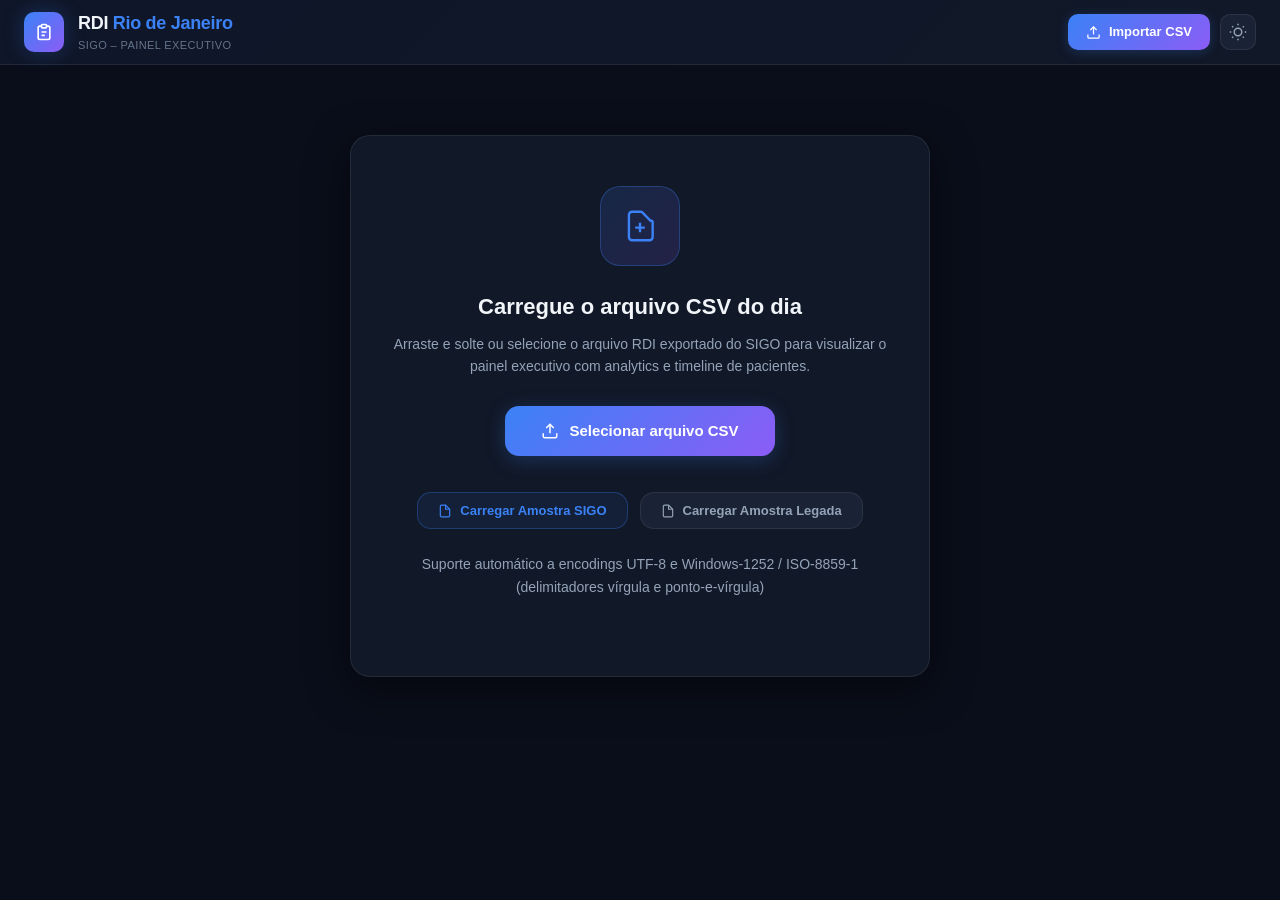
<file: index.html>
<!DOCTYPE html>
<html lang="pt-BR">
<head>
  <meta charset="UTF-8" />
  <meta name="viewport" content="width=device-width, initial-scale=1.0" />
  <title>RDI – Organizador de Internações SIGO</title>
  <meta name="description" content="Dashboard clínico e administrativo para organização e visualização de dados de internações RDI SIGO" />
  <link rel="stylesheet" href="style.css" />
</head>
<body>

  <!-- DRAG & DROP OVERLAY -->
  <div class="drag-drop-overlay" id="dragDropOverlay">
    <div class="drag-drop-box">
      <svg viewBox="0 0 24 24" fill="none" stroke="currentColor" stroke-width="2">
        <path d="M21 15v4a2 2 0 01-2 2H5a2 2 0 01-2-2v-4"/>
        <polyline points="17 8 12 3 7 8"/>
        <line x1="12" y1="3" x2="12" y2="15"/>
      </svg>
      <h3>Solte o arquivo CSV aqui</h3>
      <p>O processamento e a análise começarão instantaneamente</p>
    </div>
  </div>

  <!-- HEADER -->
  <header class="header">
    <div class="header-inner">
      <div class="header-brand" onclick="resetToInitialState()" title="Voltar ao início">
        <div class="brand-icon">
          <svg viewBox="0 0 24 24" fill="none" stroke="currentColor" stroke-width="2">
            <path d="M9 5H7a2 2 0 00-2 2v12a2 2 0 002 2h10a2 2 0 002-2V7a2 2 0 00-2-2h-2"/>
            <rect x="9" y="3" width="6" height="4" rx="1"/>
            <path d="M9 12h6M9 16h4"/>
          </svg>
        </div>
        <div>
          <h1 class="brand-title">RDI <span>Rio de Janeiro</span></h1>
          <p class="brand-sub">SIGO – Painel Executivo</p>
        </div>
      </div>

      <div class="header-actions">
        <div class="file-info" id="fileInfo" style="display:none">
          <svg viewBox="0 0 24 24" fill="none" stroke="currentColor" stroke-width="2" class="file-icon">
            <path d="M14 2H6a2 2 0 00-2 2v16a2 2 0 002 2h12a2 2 0 002-2V8z"/>
            <polyline points="14,2 14,8 20,8"/>
          </svg>
          <span id="fileInfoText">Nenhum arquivo</span>
        </div>

        <label class="btn-upload" for="csvInput" id="uploadLabel">
          <svg viewBox="0 0 24 24" fill="none" stroke="currentColor" stroke-width="2">
            <path d="M21 15v4a2 2 0 01-2 2H5a2 2 0 01-2-2v-4"/>
            <polyline points="17,8 12,3 7,8"/>
            <line x1="12" y1="3" x2="12" y2="15"/>
          </svg>
          Importar CSV
        </label>

        <button class="btn-icon" id="themeToggle" onclick="toggleTheme()" title="Alternar tema Claro/Escuro">
          <svg viewBox="0 0 24 24" fill="none" stroke="currentColor" stroke-width="2">
            <circle cx="12" cy="12" r="5"/>
            <line x1="12" y1="1" x2="12" y2="3"/>
            <line x1="12" y1="21" x2="12" y2="23"/>
            <line x1="4.22" y1="4.22" x2="5.64" y2="5.64"/>
            <line x1="18.36" y1="18.36" x2="19.78" y2="19.78"/>
            <line x1="1" y1="12" x2="3" y2="12"/>
            <line x1="21" y1="12" x2="23" y2="12"/>
            <line x1="4.22" y1="19.78" x2="5.64" y2="18.36"/>
            <line x1="18.36" y1="5.64" x2="19.78" y2="4.22"/>
          </svg>
        </button>

        <input type="file" id="csvInput" accept=".csv" style="display:none" />
      </div>
    </div>
  </header>

  <!-- SESSION RESTORE ALERT -->
  <div class="session-alert" id="sessionAlert" style="display:none">
    <div class="session-alert-left">
      <svg viewBox="0 0 24 24" fill="none" stroke="currentColor" stroke-width="2">
        <circle cx="12" cy="12" r="10"/><polyline points="12 6 12 12 16 14"/>
      </svg>
      <span id="sessionAlertText">Sessão anterior encontrada com registros salvos localmente.</span>
    </div>
    <div class="session-alert-actions">
      <button class="btn-restore-session" onclick="restoreSavedSession()">Restaurar Sessão</button>
      <button class="btn-dismiss-session" onclick="dismissSavedSession()">Dispensar</button>
    </div>
  </div>

  <!-- EMPTY STATE -->
  <div class="empty-state" id="emptyState">
    <div class="empty-icon">
      <svg viewBox="0 0 24 24" fill="none" stroke="currentColor" stroke-width="1.5">
        <path d="M9 13h6m-3-3v6m5 5H7a2 2 0 01-2-2V5a2 2 0 012-2h5.586a1 1 0 01.707.293l5.414 5.414A1 1 0 0120 9.414V19a2 2 0 01-2 2z"/>
      </svg>
    </div>
    <h2>Carregue o arquivo CSV do dia</h2>
    <p>Arraste e solte ou selecione o arquivo RDI exportado do SIGO para visualizar o painel executivo com analytics e timeline de pacientes.</p>
    
    <label class="btn-upload-large" for="csvInput">
      <svg viewBox="0 0 24 24" fill="none" stroke="currentColor" stroke-width="2">
        <path d="M21 15v4a2 2 0 01-2 2H5a2 2 0 01-2-2v-4"/>
        <polyline points="17,8 12,3 7,8"/>
        <line x1="12" y1="3" x2="12" y2="15"/>
      </svg>
      Selecionar arquivo CSV
    </label>

    <div class="empty-actions">
      <button class="btn-sample sigo" onclick="loadSigoSample()">
        <svg viewBox="0 0 24 24" fill="none" stroke="currentColor" stroke-width="2">
          <path d="M13 2H6a2 2 0 00-2 2v16a2 2 0 002 2h12a2 2 0 002-2V9z"/><polyline points="13 2 13 9 20 9"/>
        </svg>
        Carregar Amostra SIGO
      </button>
      <button class="btn-sample" onclick="loadSampleData()">
        <svg viewBox="0 0 24 24" fill="none" stroke="currentColor" stroke-width="2">
          <path d="M13 2H6a2 2 0 00-2 2v16a2 2 0 002 2h12a2 2 0 002-2V9z"/><polyline points="13 2 13 9 20 9"/>
        </svg>
        Carregar Amostra Legada
      </button>
    </div>
    <p class="empty-hint">Suporte automático a encodings UTF-8 e Windows-1252 / ISO-8859-1 (delimitadores vírgula e ponto-e-vírgula)</p>
  </div>

  <!-- DASHBOARD -->
  <main class="dashboard" id="dashboard" style="display:none">

    <!-- QUICK FILTER CHIPS -->
    <div class="quick-filters-container" id="quickChipsContainer"></div>

    <!-- ACTIVE FILTER BADGES -->
    <div class="active-filters-bar" id="activeFiltersBar" style="display:none">
      <span class="active-filters-label">
        <svg viewBox="0 0 24 24" fill="none" stroke="currentColor" stroke-width="2" style="width:13px;height:13px">
          <polygon points="22 3 2 3 10 12.46 10 19 14 21 14 12.46 22 3"/>
        </svg>
        Filtros Aplicados:
      </span>
      <div id="activeBadgesList" style="display:flex;gap:6px;flex-wrap:wrap;align-items:center;"></div>
    </div>

    <!-- HIGHLIGHTS & CRITICAL ALERTS -->
    <section class="highlights-section" id="highlightsSection"></section>

    <!-- KPI STATS CARDS -->
    <section class="kpi-section" id="kpiSection"></section>

    <!-- NATIVE INTERACTIVE CHARTS -->
    <section class="charts-section" id="chartsSection"></section>

    <!-- DETAILED FILTERS ACCORDION / GRID -->
    <section class="filters-section">
      <div class="filters-header">
        <h2 class="section-title">
          <svg viewBox="0 0 24 24" fill="none" stroke="currentColor" stroke-width="2">
            <polygon points="22,3 2,3 10,12.46 10,19 14,21 14,12.46"/>
          </svg>
          Filtros Avançados
        </h2>
        <button class="btn-clear-filters" id="clearFilters" onclick="clearAllFilters()">Limpar todos os filtros</button>
      </div>
      <div class="filters-grid" id="filtersGrid"></div>
    </section>

    <!-- SEARCH BAR -->
    <section class="search-section">
      <div class="search-bar">
        <svg viewBox="0 0 24 24" fill="none" stroke="currentColor" stroke-width="2" class="search-icon">
          <circle cx="11" cy="11" r="8"/><line x1="21" y1="21" x2="16.65" y2="16.65"/>
        </svg>
        <input type="text" id="searchInput" placeholder="Buscar por paciente, hospital/prestador, senha, carteirinha, auditor ou diagnóstico..." />
        <span class="search-count" id="searchCount"></span>
      </div>
    </section>

    <!-- DATA TABLE -->
    <section class="table-section" id="tableSection">
      <div class="table-header">
        <h2 class="section-title">
          <svg viewBox="0 0 24 24" fill="none" stroke="currentColor" stroke-width="2">
            <rect x="3" y="3" width="18" height="18" rx="2"/><path d="M3 9h18M9 21V9"/>
          </svg>
          Internações Acompanhadas
          <span class="table-count" id="tableCount">0 registros</span>
        </h2>

        <div class="table-actions">
          <button class="btn-secondary" id="exportBtn" onclick="exportToCSV()" title="Exportar tabela com os filtros atuais">
            <svg viewBox="0 0 24 24" fill="none" stroke="currentColor" stroke-width="2" style="width:14px;height:14px">
              <path d="M21 15v4a2 2 0 01-2 2H5a2 2 0 01-2-2v-4"/><polyline points="7,10 12,15 17,10"/><line x1="12" y1="15" x2="12" y2="3"/>
            </svg>
            Exportar Filtrado
          </button>

          <button class="btn-secondary btn-save-copy" id="saveFullBtn" onclick="exportFullCopy()" title="Salvar cópia fiel do arquivo original com as alterações realizadas">
            <svg viewBox="0 0 24 24" fill="none" stroke="currentColor" stroke-width="2" style="width:14px;height:14px">
              <path d="M19 21H5a2 2 0 01-2-2V5a2 2 0 012-2h11l5 5v11a2 2 0 01-2 2z"/><polyline points="17 21 17 13 7 13 7 21"/><polyline points="7 3 7 8 15 8"/>
            </svg>
            Salvar Cópia Fiel
          </button>

          <button class="btn-secondary" onclick="window.print()" title="Imprimir / Salvar relatório em PDF">
            <svg viewBox="0 0 24 24" fill="none" stroke="currentColor" stroke-width="2" style="width:14px;height:14px">
              <polyline points="6 9 6 2 18 2 18 9"/><path d="M6 18H4a2 2 0 01-2-2v-5a2 2 0 012-2h16a2 2 0 012 2v5a2 2 0 01-2 2h-2"/><rect x="6" y="14" width="12" height="8"/>
            </svg>
            Imprimir
          </button>

          <select id="densitySelect" onchange="changeDensity(this.value)" title="Densidade de visualização">
            <option value="normal" selected>Normal</option>
            <option value="compact">Compacta</option>
          </select>

          <select id="pageSizeSelect" onchange="changePageSize(this.value)" title="Linhas por página">
            <option value="15">15 / pág</option>
            <option value="25" selected>25 / pág</option>
            <option value="50">50 / pág</option>
            <option value="100">100 / pág</option>
          </select>
        </div>
      </div>

      <div class="table-wrapper">
        <table id="mainTable">
          <thead id="tableHead"></thead>
          <tbody id="tableBody"></tbody>
        </table>
      </div>

      <div class="pagination" id="pagination"></div>
    </section>
  </main>

  <!-- MODAL DETAIL & CLINICAL TIMELINE -->
  <div class="modal-overlay" id="modalOverlay" onclick="closeModal()">
    <div class="modal" id="modal" onclick="event.stopPropagation()">
      <div class="modal-header">
        <div>
          <h3 class="modal-title" id="modalTitle"></h3>
          <p class="modal-subtitle" id="modalSubtitle"></p>
        </div>
        <button class="modal-close" onclick="closeModal()" title="Fechar">
          <svg viewBox="0 0 24 24" fill="none" stroke="currentColor" stroke-width="2">
            <line x1="18" y1="6" x2="6" y2="18"/><line x1="6" y1="6" x2="18" y2="18"/>
          </svg>
        </button>
      </div>

      <div class="modal-tabs">
        <button class="modal-tab-btn active" id="tabBtnTimeline" onclick="switchModalTab('timeline')">
          <svg viewBox="0 0 24 24" fill="none" stroke="currentColor" stroke-width="2" style="width:14px;height:14px">
            <circle cx="12" cy="12" r="10"/><polyline points="12 6 12 12 16 14"/>
          </svg>
          Evolução Clínica
        </button>
        <button class="modal-tab-btn" id="tabBtnFields" onclick="switchModalTab('fields')">
          <svg viewBox="0 0 24 24" fill="none" stroke="currentColor" stroke-width="2" style="width:14px;height:14px">
            <rect x="3" y="3" width="18" height="18" rx="2"/><path d="M3 9h18M9 21V9"/>
          </svg>
          Dados Cadastrais & Edição
        </button>
      </div>

      <div class="modal-body" id="modalBody"></div>
    </div>
  </div>

  <script src="app.js"></script>
</body>
</html>
</file>
<file: style.css>
/* =============================================
   RDI Organizador – Design System & Styles
   ============================================= */

*, *::before, *::after { box-sizing: border-box; margin: 0; padding: 0; }

:root {
  --bg: #0a0e1a;
  --bg-card: #111827;
  --bg-card2: #1a2235;
  --bg-card3: #222d44;
  --bg-input: #0f172a;
  --border: rgba(255,255,255,0.08);
  --border-hover: rgba(255,255,255,0.18);

  --accent: #3b82f6;
  --accent-glow: rgba(59,130,246,0.25);
  --accent2: #8b5cf6;
  --success: #10b981;
  --warning: #f59e0b;
  --danger: #ef4444;
  --info: #06b6d4;
  --purple: #a855f7;

  --text: #f1f5f9;
  --text-2: #94a3b8;
  --text-3: #64748b;

  --radius: 14px;
  --radius-sm: 10px;
  --radius-xs: 6px;
  --shadow: 0 4px 20px rgba(0,0,0,0.3);
  --shadow-lg: 0 12px 40px rgba(0,0,0,0.5);
  --glass: rgba(255, 255, 255, 0.03);
  --glass-border: rgba(255, 255, 255, 0.08);
}

[data-theme="light"] {
  --bg: #f8fafc;
  --bg-card: #ffffff;
  --bg-card2: #f1f5f9;
  --bg-card3: #e2e8f0;
  --bg-input: #ffffff;
  --border: rgba(0,0,0,0.08);
  --border-hover: rgba(0,0,0,0.16);
  --text: #0f172a;
  --text-2: #475569;
  --text-3: #94a3b8;
  --glass: rgba(0, 0, 0, 0.02);
  --glass-border: rgba(0, 0, 0, 0.06);
}

html { scroll-behavior: smooth; }

body {
  font-family: -apple-system, BlinkMacSystemFont, "Segoe UI", Roboto, "Helvetica Neue", Arial, sans-serif;
  background: var(--bg);
  color: var(--text);
  min-height: 100vh;
  font-size: 14px;
  line-height: 1.5;
  -webkit-font-smoothing: antialiased;
  -moz-osx-font-smoothing: grayscale;
}

/* =============================================
   HEADER
   ============================================= */
.header {
  background: linear-gradient(135deg, #0f1629 0%, #111827 100%);
  border-bottom: 1px solid var(--border);
  position: sticky;
  top: 0;
  z-index: 100;
  backdrop-filter: blur(12px);
}

[data-theme="light"] .header {
  background: linear-gradient(135deg, #ffffff 0%, #f8fafc 100%);
}

.header-inner {
  max-width: 1600px;
  margin: 0 auto;
  padding: 0 24px;
  height: 64px;
  display: flex;
  align-items: center;
  justify-content: space-between;
  gap: 16px;
}

.header-brand {
  display: flex;
  align-items: center;
  gap: 14px;
  cursor: pointer;
}

.brand-icon {
  width: 40px;
  height: 40px;
  background: linear-gradient(135deg, var(--accent), var(--accent2));
  border-radius: 10px;
  display: flex;
  align-items: center;
  justify-content: center;
  flex-shrink: 0;
  box-shadow: 0 0 20px var(--accent-glow);
}

.brand-icon svg { width: 20px; height: 20px; color: #fff; }

.brand-title {
  font-size: 18px;
  font-weight: 700;
  color: var(--text);
  letter-spacing: -0.3px;
}

.brand-title span { color: var(--accent); }

.brand-sub {
  font-size: 11px;
  color: var(--text-3);
  font-weight: 500;
  letter-spacing: 0.4px;
  text-transform: uppercase;
}

.header-actions {
  display: flex;
  align-items: center;
  gap: 10px;
  flex-shrink: 0;
}

.file-info {
  display: flex;
  align-items: center;
  gap: 8px;
  padding: 7px 14px;
  background: var(--bg-card2);
  border: 1px solid var(--border);
  border-radius: var(--radius-sm);
  font-size: 12px;
  color: var(--text-2);
  max-width: 320px;
  overflow: hidden;
}

.file-icon { width: 14px; height: 14px; flex-shrink: 0; color: var(--accent); }

#fileInfoText {
  white-space: nowrap;
  overflow: hidden;
  text-overflow: ellipsis;
}

.btn-upload {
  display: inline-flex;
  align-items: center;
  gap: 8px;
  padding: 8px 18px;
  background: linear-gradient(135deg, var(--accent), var(--accent2));
  color: #fff;
  border-radius: var(--radius-sm);
  font-size: 13px;
  font-weight: 600;
  cursor: pointer;
  transition: all 0.2s;
  border: none;
  white-space: nowrap;
  box-shadow: 0 2px 12px var(--accent-glow);
}

.btn-upload:hover { transform: translateY(-1px); box-shadow: 0 4px 20px var(--accent-glow); }
.btn-upload svg { width: 15px; height: 15px; }

.btn-icon {
  width: 36px;
  height: 36px;
  display: flex;
  align-items: center;
  justify-content: center;
  background: var(--bg-card2);
  border: 1px solid var(--border);
  color: var(--text-2);
  border-radius: var(--radius-sm);
  cursor: pointer;
  transition: all 0.2s;
}

.btn-icon:hover { border-color: var(--border-hover); color: var(--text); background: var(--glass); }
.btn-icon svg { width: 18px; height: 18px; }

/* =============================================
   SESSION ALERT BANNER
   ============================================= */
.session-alert {
  background: linear-gradient(90deg, rgba(59,130,246,0.15) 0%, rgba(139,92,246,0.12) 100%);
  border-bottom: 1px solid rgba(59,130,246,0.25);
  padding: 10px 24px;
  display: flex;
  align-items: center;
  justify-content: space-between;
  gap: 16px;
  font-size: 13px;
  color: var(--text);
  animation: slide-down 0.2s ease-out;
}

.session-alert-left {
  display: flex;
  align-items: center;
  gap: 10px;
}

.session-alert-left svg { width: 18px; height: 18px; color: var(--accent); flex-shrink: 0; }

.session-alert-actions {
  display: flex;
  align-items: center;
  gap: 8px;
}

.btn-restore-session {
  background: var(--accent);
  color: #fff;
  border: none;
  padding: 5px 14px;
  border-radius: 6px;
  font-size: 12px;
  font-weight: 600;
  cursor: pointer;
  transition: all 0.15s;
}
.btn-restore-session:hover { background: #2563eb; }

.btn-dismiss-session {
  background: transparent;
  color: var(--text-3);
  border: 1px solid var(--border);
  padding: 5px 10px;
  border-radius: 6px;
  font-size: 12px;
  cursor: pointer;
}
.btn-dismiss-session:hover { color: var(--text); border-color: var(--border-hover); }

/* =============================================
   DRAG AND DROP OVERLAY
   ============================================= */
.drag-drop-overlay {
  position: fixed;
  inset: 0;
  background: rgba(10, 14, 26, 0.85);
  backdrop-filter: blur(8px);
  z-index: 1000;
  display: none;
  align-items: center;
  justify-content: center;
  padding: 30px;
  pointer-events: none;
}

.drag-drop-overlay.active {
  display: flex;
}

.drag-drop-box {
  border: 3px dashed var(--accent);
  border-radius: 24px;
  padding: 60px 80px;
  text-align: center;
  background: rgba(59,130,246,0.08);
  box-shadow: 0 0 50px var(--accent-glow);
  animation: pulse-drop 1.5s infinite alternate;
}

.drag-drop-box svg { width: 64px; height: 64px; color: var(--accent); margin-bottom: 20px; }
.drag-drop-box h3 { font-size: 24px; font-weight: 700; margin-bottom: 8px; }
.drag-drop-box p { font-size: 14px; color: var(--text-2); }

@keyframes pulse-drop {
  from { transform: scale(0.98); opacity: 0.9; }
  to { transform: scale(1.02); opacity: 1; }
}

/* =============================================
   EMPTY STATE
   ============================================= */
.empty-state {
  max-width: 580px;
  margin: 70px auto;
  text-align: center;
  padding: 50px 36px;
  background: var(--bg-card);
  border: 1px solid var(--border);
  border-radius: 20px;
  box-shadow: var(--shadow-lg);
}

.empty-icon {
  width: 80px;
  height: 80px;
  margin: 0 auto 24px;
  background: linear-gradient(135deg, rgba(59,130,246,0.15), rgba(139,92,246,0.15));
  border: 1px solid rgba(59,130,246,0.3);
  border-radius: 20px;
  display: flex;
  align-items: center;
  justify-content: center;
}

.empty-icon svg { width: 38px; height: 38px; color: var(--accent); }

.empty-state h2 {
  font-size: 22px;
  font-weight: 700;
  color: var(--text);
  margin-bottom: 10px;
}

.empty-state p {
  color: var(--text-2);
  font-size: 14px;
  margin-bottom: 28px;
  line-height: 1.6;
}

.btn-upload-large {
  display: inline-flex;
  align-items: center;
  gap: 10px;
  padding: 14px 36px;
  background: linear-gradient(135deg, var(--accent), var(--accent2));
  color: #fff;
  border-radius: var(--radius);
  font-size: 15px;
  font-weight: 600;
  cursor: pointer;
  transition: all 0.2s;
  box-shadow: 0 4px 20px var(--accent-glow);
  margin-bottom: 16px;
}

.btn-upload-large:hover { transform: translateY(-2px); box-shadow: 0 8px 32px var(--accent-glow); }
.btn-upload-large svg { width: 18px; height: 18px; }

.empty-actions {
  display: flex;
  justify-content: center;
  gap: 12px;
  flex-wrap: wrap;
  margin-top: 20px;
}

.btn-sample {
  display: inline-flex;
  align-items: center;
  gap: 8px;
  padding: 10px 20px;
  background: var(--bg-card2);
  border: 1px solid var(--border);
  color: var(--text-2);
  border-radius: var(--radius);
  font-size: 13px;
  font-weight: 600;
  cursor: pointer;
  transition: all 0.2s;
}

.btn-sample:hover {
  border-color: var(--border-hover);
  color: var(--text);
  background: rgba(255,255,255,0.05);
}

.btn-sample.sigo {
  background: rgba(59,130,246,0.08);
  border-color: rgba(59,130,246,0.3);
  color: var(--accent);
}

.btn-sample.sigo:hover {
  background: rgba(59,130,246,0.15);
  border-color: var(--accent);
}

.btn-sample svg { width: 14px; height: 14px; }

.empty-hint { font-size: 12px; color: var(--text-3); margin-top: 24px; margin-bottom: 0; }

/* =============================================
   DASHBOARD LAYOUT
   ============================================= */
.dashboard {
  max-width: 1600px;
  margin: 0 auto;
  padding: 24px;
  display: flex;
  flex-direction: column;
  gap: 20px;
}

/* =============================================
   QUICK FILTER CHIPS
   ============================================= */
.quick-filters-container {
  display: flex;
  align-items: center;
  gap: 8px;
  overflow-x: auto;
  padding-bottom: 4px;
  -webkit-overflow-scrolling: touch;
}

.quick-filters-container::-webkit-scrollbar { height: 4px; }
.quick-filters-container::-webkit-scrollbar-thumb { background: var(--border); border-radius: 4px; }

.quick-chip {
  display: inline-flex;
  align-items: center;
  gap: 8px;
  padding: 8px 16px;
  background: var(--bg-card);
  border: 1px solid var(--border);
  border-radius: 50px;
  font-size: 12.5px;
  font-weight: 600;
  color: var(--text-2);
  cursor: pointer;
  white-space: nowrap;
  transition: all 0.2s cubic-bezier(0.4, 0, 0.2, 1);
  user-select: none;
}

.quick-chip:hover {
  border-color: var(--border-hover);
  color: var(--text);
  background: var(--bg-card2);
  transform: translateY(-1px);
}

.quick-chip.active {
  background: var(--accent);
  border-color: var(--accent);
  color: #fff;
  box-shadow: 0 2px 10px var(--accent-glow);
}

.quick-chip-icon {
  font-size: 13px;
  line-height: 1;
}

.quick-chip-count {
  font-size: 11px;
  padding: 2px 7px;
  border-radius: 20px;
  background: rgba(255,255,255,0.1);
  color: inherit;
}

.quick-chip.active .quick-chip-count {
  background: rgba(0,0,0,0.25);
  color: #fff;
}

/* Active filters badge bar */
.active-filters-bar {
  display: flex;
  align-items: center;
  gap: 8px;
  flex-wrap: wrap;
  background: rgba(59,130,246,0.06);
  border: 1px solid rgba(59,130,246,0.15);
  border-radius: var(--radius-sm);
  padding: 10px 14px;
}

.active-filters-label {
  font-size: 11px;
  font-weight: 700;
  color: var(--accent);
  text-transform: uppercase;
  letter-spacing: 0.5px;
  display: flex;
  align-items: center;
  gap: 6px;
}

.filter-badge-item {
  display: inline-flex;
  align-items: center;
  gap: 6px;
  padding: 4px 10px;
  background: var(--bg-card2);
  border: 1px solid var(--border);
  border-radius: 20px;
  font-size: 11.5px;
  color: var(--text);
}

.filter-badge-remove {
  background: transparent;
  border: none;
  color: var(--text-3);
  cursor: pointer;
  display: flex;
  align-items: center;
  justify-content: center;
  padding: 0;
  font-size: 13px;
  line-height: 1;
  transition: color 0.15s;
}

.filter-badge-remove:hover { color: var(--danger); }

/* =============================================
   KPI CARDS
   ============================================= */
.kpi-section {
  display: grid;
  grid-template-columns: repeat(auto-fit, minmax(180px, 1fr));
  gap: 14px;
}

.kpi-card {
  background: var(--bg-card);
  border: 1px solid var(--border);
  border-radius: var(--radius);
  padding: 18px 20px;
  position: relative;
  overflow: hidden;
  transition: all 0.3s cubic-bezier(0.4, 0, 0.2, 1);
  cursor: pointer;
  backdrop-filter: blur(10px);
}

.kpi-card::before {
  content: '';
  position: absolute;
  top: 0; left: 0; right: 0;
  height: 3px;
  border-radius: 12px 12px 0 0;
}

.kpi-card.blue::before { background: linear-gradient(90deg, var(--accent), var(--accent2)); }
.kpi-card.green::before { background: linear-gradient(90deg, var(--success), #34d399); }
.kpi-card.orange::before { background: linear-gradient(90deg, var(--warning), #fb923c); }
.kpi-card.red::before { background: linear-gradient(90deg, var(--danger), #f97316); }
.kpi-card.purple::before { background: linear-gradient(90deg, var(--accent2), #ec4899); }
.kpi-card.teal::before { background: linear-gradient(90deg, var(--info), #22d3ee); }

.kpi-card:hover {
  border-color: var(--border-hover);
  transform: translateY(-2px);
  box-shadow: var(--shadow);
}

.kpi-card.kpi-active {
  border-color: transparent;
  transform: translateY(-2px);
}

.kpi-card.blue.kpi-active  { box-shadow: 0 0 0 2px var(--accent), var(--shadow); }
.kpi-card.green.kpi-active { box-shadow: 0 0 0 2px var(--success), var(--shadow); }
.kpi-card.orange.kpi-active{ box-shadow: 0 0 0 2px var(--warning), var(--shadow); }
.kpi-card.red.kpi-active   { box-shadow: 0 0 0 2px var(--danger), var(--shadow); }
.kpi-card.purple.kpi-active{ box-shadow: 0 0 0 2px var(--accent2), var(--shadow); }
.kpi-card.teal.kpi-active  { box-shadow: 0 0 0 2px var(--info), var(--shadow); }

.kpi-active-dot {
  font-size: 8px;
  color: var(--accent);
  animation: pulse-dot 1.4s ease-in-out infinite;
}

@keyframes pulse-dot {
  0%, 100% { opacity: 1; }
  50% { opacity: 0.3; }
}

.kpi-label {
  font-size: 11px;
  font-weight: 600;
  color: var(--text-3);
  text-transform: uppercase;
  letter-spacing: 0.5px;
  margin-bottom: 10px;
}

.kpi-value {
  font-size: 32px;
  font-weight: 800;
  color: var(--text);
  line-height: 1;
  margin-bottom: 6px;
}

.kpi-sub {
  font-size: 12px;
  color: var(--text-2);
}

.kpi-hint {
  font-size: 10px;
  color: var(--text-3);
  margin-top: 6px;
  opacity: 0;
  transition: opacity 0.2s;
  letter-spacing: 0.3px;
}

.kpi-clickable:hover .kpi-hint { opacity: 1; }
.kpi-hint-active { opacity: 1 !important; color: var(--accent); }

/* =============================================
   CHARTS SECTION (NATIVE SVG & CSS)
   ============================================= */
.charts-section {
  display: grid;
  grid-template-columns: repeat(auto-fit, minmax(320px, 1fr));
  gap: 16px;
}

.chart-card {
  background: var(--bg-card);
  border: 1px solid var(--border);
  border-radius: var(--radius);
  padding: 18px 20px;
  display: flex;
  flex-direction: column;
  gap: 14px;
}

.chart-header {
  display: flex;
  align-items: center;
  justify-content: space-between;
  border-bottom: 1px solid var(--border);
  padding-bottom: 10px;
}

.chart-title {
  font-size: 13px;
  font-weight: 700;
  color: var(--text);
  display: flex;
  align-items: center;
  gap: 8px;
}

.chart-title svg { width: 16px; height: 16px; color: var(--accent); }

.chart-badge {
  font-size: 11px;
  padding: 2px 8px;
  background: var(--bg-card2);
  border-radius: 12px;
  color: var(--text-3);
}

/* Donut Chart */
.donut-layout {
  display: flex;
  align-items: center;
  justify-content: space-around;
  gap: 16px;
  flex-wrap: wrap;
}

.donut-svg-wrapper {
  position: relative;
  width: 140px;
  height: 140px;
  flex-shrink: 0;
}

.donut-svg-wrapper svg {
  transform: rotate(-90deg);
  width: 100%;
  height: 100%;
}

.donut-center-text {
  position: absolute;
  inset: 0;
  display: flex;
  flex-direction: column;
  align-items: center;
  justify-content: center;
  pointer-events: none;
}

.donut-center-value { font-size: 20px; font-weight: 800; color: var(--text); line-height: 1; }
.donut-center-label { font-size: 10px; color: var(--text-3); text-transform: uppercase; margin-top: 2px; }

.donut-legend {
  display: flex;
  flex-direction: column;
  gap: 8px;
  flex: 1;
  min-width: 140px;
}

.donut-legend-item {
  display: flex;
  align-items: center;
  justify-content: space-between;
  font-size: 12px;
  color: var(--text-2);
  cursor: pointer;
  padding: 3px 6px;
  border-radius: 6px;
  transition: all 0.15s;
}

.donut-legend-item:hover { background: var(--bg-card2); color: var(--text); }

.donut-legend-color {
  width: 10px;
  height: 10px;
  border-radius: 3px;
  display: inline-block;
  margin-right: 6px;
}

/* Rank Bars Chart */
.rank-bars-list {
  display: flex;
  flex-direction: column;
  gap: 10px;
}

.rank-bar-item {
  display: flex;
  flex-direction: column;
  gap: 4px;
  cursor: pointer;
  padding: 4px 6px;
  border-radius: 6px;
  transition: all 0.15s;
}

.rank-bar-item:hover { background: var(--bg-card2); }

.rank-bar-header {
  display: flex;
  align-items: center;
  justify-content: space-between;
  font-size: 12px;
}

.rank-bar-name {
  font-weight: 500;
  color: var(--text);
  white-space: nowrap;
  overflow: hidden;
  text-overflow: ellipsis;
  max-width: 220px;
}

.rank-bar-val {
  font-weight: 700;
  color: var(--accent);
  font-size: 11.5px;
}

.rank-bar-track {
  width: 100%;
  height: 6px;
  background: var(--bg-card3);
  border-radius: 3px;
  overflow: hidden;
}

.rank-bar-fill {
  height: 100%;
  border-radius: 3px;
  background: linear-gradient(90deg, var(--accent), var(--accent2));
  transition: width 0.4s ease-out;
}

/* Histogram Chart */
.hist-layout {
  display: flex;
  align-items: flex-end;
  justify-content: space-between;
  gap: 8px;
  height: 140px;
  padding-top: 16px;
}

.hist-column {
  flex: 1;
  display: flex;
  flex-direction: column;
  align-items: center;
  height: 100%;
  justify-content: flex-end;
  gap: 6px;
  cursor: pointer;
  padding: 4px;
  border-radius: 6px;
  transition: all 0.15s;
}

.hist-column:hover { background: var(--bg-card2); }

.hist-count { font-size: 11px; font-weight: 700; color: var(--text-2); }

.hist-bar-track {
  width: 100%;
  max-width: 36px;
  height: 80px;
  display: flex;
  align-items: flex-end;
  background: var(--bg-card3);
  border-radius: 4px 4px 0 0;
  overflow: hidden;
}

.hist-bar-fill {
  width: 100%;
  border-radius: 4px 4px 0 0;
  transition: height 0.4s ease-out;
}

.hist-label { font-size: 10px; color: var(--text-3); text-align: center; white-space: nowrap; }

/* =============================================
   HIGHLIGHTS & ALERTS
   ============================================= */
.highlights-section {
  display: grid;
  grid-template-columns: repeat(auto-fit, minmax(280px, 1fr));
  gap: 16px;
}

.highlight-card {
  background: linear-gradient(135deg, rgba(255,255,255,0.03) 0%, rgba(255,255,255,0.01) 100%);
  border: 1px solid var(--glass-border);
  border-radius: var(--radius);
  padding: 16px;
  display: flex;
  flex-direction: column;
  gap: 12px;
  position: relative;
  overflow: hidden;
}

.highlight-card::after {
  content: '';
  position: absolute;
  top: 0; right: 0; bottom: 0; width: 4px;
}

.highlight-card.critical::after { background: var(--danger); box-shadow: -2px 0 10px rgba(239,68,68,0.3); }
.highlight-card.success::after { background: var(--success); box-shadow: -2px 0 10px rgba(16,185,129,0.3); }
.highlight-card.warning::after { background: var(--warning); box-shadow: -2px 0 10px rgba(245,158,11,0.3); }

.highlight-header {
  display: flex;
  align-items: center;
  gap: 8px;
  font-size: 11px;
  font-weight: 700;
  text-transform: uppercase;
  letter-spacing: 0.5px;
  color: var(--text-3);
}

.highlight-header svg { width: 14px; height: 14px; }
.highlight-card.critical .highlight-header svg { color: var(--danger); }
.highlight-card.success .highlight-header svg { color: var(--success); }
.highlight-card.warning .highlight-header svg { color: var(--warning); }

.highlight-list {
  display: flex;
  flex-direction: column;
  gap: 8px;
}

.highlight-item {
  display: flex;
  align-items: center;
  justify-content: space-between;
  gap: 12px;
  padding: 8px 10px;
  background: var(--bg-card2);
  border-radius: var(--radius-sm);
  cursor: pointer;
  transition: all 0.2s;
}

.highlight-item:hover {
  background: var(--bg-card3);
  transform: translateX(3px);
}

.highlight-item-info {
  display: flex;
  flex-direction: column;
  gap: 2px;
  overflow: hidden;
}

.highlight-item-name {
  font-size: 12.5px;
  font-weight: 600;
  color: var(--text);
  white-space: nowrap;
  overflow: hidden;
  text-overflow: ellipsis;
}

.highlight-item-sub {
  font-size: 11px;
  color: var(--text-3);
  white-space: nowrap;
  overflow: hidden;
  text-overflow: ellipsis;
}

.highlight-item-badge {
  font-size: 10.5px;
  font-weight: 700;
  padding: 3px 8px;
  border-radius: 4px;
  white-space: nowrap;
}

.badge-red-outline { border: 1px solid var(--danger); color: var(--danger); background: rgba(239,68,68,0.1); }
.badge-green-outline { border: 1px solid var(--success); color: var(--success); background: rgba(16,185,129,0.1); }
.badge-yellow-outline { border: 1px solid var(--warning); color: var(--warning); background: rgba(245,158,11,0.1); }

.highlight-empty {
  font-size: 12px;
  color: var(--text-3);
  font-style: italic;
  text-align: center;
  padding: 16px;
}

/* =============================================
   FILTERS SECTION
   ============================================= */
.filters-section {
  background: var(--bg-card);
  border: 1px solid var(--border);
  border-radius: var(--radius);
  padding: 18px 20px;
}

.filters-header {
  display: flex;
  align-items: center;
  justify-content: space-between;
  margin-bottom: 16px;
}

.section-title {
  font-size: 15px;
  font-weight: 700;
  color: var(--text);
  display: flex;
  align-items: center;
  gap: 8px;
}

.section-title svg { width: 16px; height: 16px; color: var(--accent); }

.filters-grid {
  display: grid;
  grid-template-columns: repeat(auto-fill, minmax(180px, 1fr));
  gap: 12px;
}

.filter-group label {
  display: block;
  font-size: 11px;
  font-weight: 600;
  color: var(--text-3);
  text-transform: uppercase;
  letter-spacing: 0.5px;
  margin-bottom: 6px;
}

.filter-group select {
  width: 100%;
  padding: 8px 12px;
  background: var(--bg-input);
  border: 1px solid var(--border);
  border-radius: var(--radius-sm);
  color: var(--text);
  font-size: 12.5px;
  font-family: inherit;
  cursor: pointer;
  transition: border-color 0.2s;
  appearance: none;
  background-image: url("data:image/svg+xml,%3Csvg xmlns='http://www.w3.org/2000/svg' width='12' height='12' fill='none' stroke='%2364748b' stroke-width='2' viewBox='0 0 24 24'%3E%3Cpolyline points='6 9 12 15 18 9'/%3E%3C/svg%3E");
  background-repeat: no-repeat;
  background-position: right 10px center;
  padding-right: 30px;
}

.filter-group select:focus {
  outline: none;
  border-color: var(--accent);
  box-shadow: 0 0 0 3px var(--accent-glow);
}

.btn-clear-filters {
  padding: 6px 14px;
  background: transparent;
  border: 1px solid var(--border);
  border-radius: var(--radius-sm);
  color: var(--text-2);
  font-size: 12px;
  font-family: inherit;
  cursor: pointer;
  transition: all 0.2s;
}

.btn-clear-filters:hover {
  border-color: var(--border-hover);
  color: var(--text);
  background: var(--bg-card2);
}

/* =============================================
   SEARCH
   ============================================= */
.search-section { position: relative; }

.search-bar {
  position: relative;
  display: flex;
  align-items: center;
}

.search-icon {
  position: absolute;
  left: 14px;
  width: 16px;
  height: 16px;
  color: var(--text-3);
  pointer-events: none;
}

#searchInput {
  width: 100%;
  padding: 12px 14px 12px 42px;
  background: var(--bg-card);
  border: 1px solid var(--border);
  border-radius: var(--radius);
  color: var(--text);
  font-size: 14px;
  font-family: inherit;
  transition: all 0.2s;
}

#searchInput::placeholder { color: var(--text-3); }
#searchInput:focus {
  outline: none;
  border-color: var(--accent);
  box-shadow: 0 0 0 3px var(--accent-glow);
  background: var(--bg-card2);
}

.search-count {
  position: absolute;
  right: 14px;
  font-size: 12px;
  color: var(--text-3);
}

/* =============================================
   TABLE
   ============================================= */
.table-section {
  background: var(--bg-card);
  border: 1px solid var(--border);
  border-radius: var(--radius);
  overflow: hidden;
}

.table-header {
  display: flex;
  align-items: center;
  justify-content: space-between;
  padding: 16px 20px;
  border-bottom: 1px solid var(--border);
  gap: 12px;
  flex-wrap: wrap;
}

.table-count {
  font-size: 12px;
  font-weight: 500;
  color: var(--text-3);
  background: var(--bg-card2);
  border: 1px solid var(--border);
  padding: 2px 10px;
  border-radius: 20px;
  margin-left: 8px;
}

.table-actions {
  display: flex;
  align-items: center;
  gap: 8px;
  flex-wrap: wrap;
}

.btn-secondary {
  display: inline-flex;
  align-items: center;
  gap: 6px;
  padding: 6px 12px;
  background: var(--bg-card2);
  border: 1px solid var(--border);
  border-radius: var(--radius-sm);
  color: var(--text-2);
  font-size: 12px;
  font-family: inherit;
  cursor: pointer;
  transition: all 0.2s;
}

.btn-secondary:hover {
  border-color: var(--border-hover);
  color: var(--text);
  background: rgba(255,255,255,0.05);
}

.btn-save-copy {
  border-color: rgba(16,185,129,0.3) !important;
  color: var(--success) !important;
}

.btn-save-copy:hover {
  background: rgba(16,185,129,0.08) !important;
  border-color: var(--success) !important;
}

#pageSizeSelect, #densitySelect {
  padding: 6px 10px;
  background: var(--bg-input);
  border: 1px solid var(--border);
  border-radius: var(--radius-sm);
  color: var(--text-2);
  font-size: 12px;
  font-family: inherit;
  cursor: pointer;
}

.table-wrapper {
  overflow-x: auto;
  -webkit-overflow-scrolling: touch;
}

#mainTable {
  width: 100%;
  border-collapse: collapse;
  font-size: 13px;
}

#mainTable th {
  padding: 10px 14px;
  text-align: left;
  font-size: 11px;
  font-weight: 600;
  color: var(--text-3);
  text-transform: uppercase;
  letter-spacing: 0.5px;
  background: var(--bg-card2);
  border-bottom: 1px solid var(--border);
  white-space: nowrap;
  cursor: pointer;
  user-select: none;
  transition: color 0.2s;
}

#mainTable th:hover { color: var(--text); }

#mainTable th .sort-icon {
  display: inline-block;
  margin-left: 4px;
  opacity: 0.4;
  font-size: 10px;
}

#mainTable th.sorted .sort-icon { opacity: 1; color: var(--accent); }

#mainTable td {
  padding: 11px 14px;
  border-bottom: 1px solid rgba(255,255,255,0.04);
  color: var(--text-2);
  vertical-align: middle;
  max-width: 240px;
}

#mainTable tbody tr {
  cursor: pointer;
  transition: background 0.15s;
}

#mainTable tbody tr:hover {
  background: rgba(59,130,246,0.05);
}

/* Compact Table Density */
.table-compact #mainTable th { padding: 6px 10px; font-size: 10.5px; }
.table-compact #mainTable td { padding: 6px 10px; font-size: 12px; }

/* Cell elements */
.senha-cell {
  display: flex;
  align-items: center;
  gap: 6px;
}

.cell-senha {
  font-family: monospace;
  font-weight: 700;
  color: var(--text);
}

.btn-copy {
  background: transparent;
  border: none;
  color: var(--text-3);
  cursor: pointer;
  padding: 2px;
  display: flex;
  align-items: center;
  border-radius: 4px;
  transition: all 0.15s;
}

.btn-copy:hover { color: var(--accent); background: rgba(59,130,246,0.1); }
.btn-copy svg { width: 14px; height: 14px; }

.cell-user {
  font-weight: 600;
  color: var(--text);
  display: block;
  white-space: nowrap;
  overflow: hidden;
  text-overflow: ellipsis;
}

.cell-truncate {
  display: block;
  white-space: nowrap;
  overflow: hidden;
  text-overflow: ellipsis;
}

.status-badge {
  display: inline-flex;
  align-items: center;
  gap: 4px;
  padding: 3px 8px;
  border-radius: 6px;
  font-size: 11px;
  font-weight: 600;
  white-space: nowrap;
}

.status-alta { background: rgba(16,185,129,0.15); color: #34d399; }
.status-permanece { background: rgba(59,130,246,0.15); color: #60a5fa; }
.status-other { background: rgba(148,163,184,0.15); color: #94a3b8; }

.acm-uti { background: rgba(239,68,68,0.15); color: #f87171; border: 1px solid rgba(239,68,68,0.3); }
.acm-apt { background: rgba(139,92,246,0.15); color: #a78bfa; }
.acm-enf { background: rgba(59,130,246,0.15); color: #60a5fa; }
.acm-other { background: rgba(148,163,184,0.15); color: #94a3b8; }

.adm-cell {
  display: flex;
  align-items: center;
  gap: 6px;
}

.adm-dot {
  width: 6px;
  height: 6px;
  border-radius: 50%;
  background: var(--accent);
  flex-shrink: 0;
}

.adm-text {
  white-space: nowrap;
  overflow: hidden;
  text-overflow: ellipsis;
}

/* =============================================
   PAGINATION
   ============================================= */
.pagination {
  display: flex;
  align-items: center;
  justify-content: space-between;
  padding: 12px 20px;
  border-top: 1px solid var(--border);
  gap: 12px;
  flex-wrap: wrap;
}

.pagination-info {
  font-size: 12px;
  color: var(--text-3);
}

.pagination-controls {
  display: flex;
  align-items: center;
  gap: 4px;
}

.page-btn {
  width: 32px;
  height: 32px;
  display: flex;
  align-items: center;
  justify-content: center;
  background: transparent;
  border: 1px solid var(--border);
  border-radius: 6px;
  color: var(--text-2);
  font-size: 13px;
  font-family: inherit;
  cursor: pointer;
  transition: all 0.15s;
}

.page-btn:hover:not(:disabled) { background: var(--bg-card2); border-color: var(--border-hover); color: var(--text); }
.page-btn.active { background: var(--accent); border-color: var(--accent); color: #fff; }
.page-btn:disabled { opacity: 0.4; cursor: not-allowed; }
.page-btn svg { width: 14px; height: 14px; }

/* =============================================
   MODAL & CLINICAL TIMELINE
   ============================================= */
.modal-overlay {
  position: fixed;
  inset: 0;
  background: rgba(0,0,0,0.75);
  backdrop-filter: blur(6px);
  z-index: 200;
  display: flex;
  align-items: center;
  justify-content: center;
  padding: 20px;
  opacity: 0;
  pointer-events: none;
  transition: opacity 0.2s;
}

.modal-overlay.open {
  opacity: 1;
  pointer-events: all;
}

.modal {
  background: var(--bg-card);
  border: 1px solid var(--border);
  border-radius: 18px;
  width: 100%;
  max-width: 860px;
  max-height: 90vh;
  display: flex;
  flex-direction: column;
  box-shadow: var(--shadow-lg);
  transform: translateY(20px);
  transition: transform 0.2s;
  overflow: hidden;
}

.modal-overlay.open .modal { transform: translateY(0); }

.modal-header {
  display: flex;
  align-items: flex-start;
  justify-content: space-between;
  padding: 18px 24px;
  border-bottom: 1px solid var(--border);
  gap: 16px;
  background: var(--bg-card2);
}

.modal-title {
  font-size: 18px;
  font-weight: 700;
  color: var(--text);
  line-height: 1.3;
}

.modal-subtitle {
  font-size: 12.5px;
  color: var(--text-3);
  margin-top: 4px;
}

.modal-close {
  width: 32px;
  height: 32px;
  background: transparent;
  border: 1px solid var(--border);
  border-radius: 8px;
  color: var(--text-3);
  display: flex;
  align-items: center;
  justify-content: center;
  cursor: pointer;
  transition: all 0.15s;
  flex-shrink: 0;
}

.modal-close:hover { background: rgba(239,68,68,0.1); border-color: var(--danger); color: var(--danger); }
.modal-close svg { width: 15px; height: 15px; }

.modal-tabs {
  display: flex;
  border-bottom: 1px solid var(--border);
  background: var(--bg-card);
  padding: 0 24px;
  gap: 8px;
}

.modal-tab-btn {
  background: transparent;
  border: none;
  border-bottom: 2px solid transparent;
  padding: 12px 16px;
  font-size: 13px;
  font-weight: 600;
  color: var(--text-3);
  cursor: pointer;
  transition: all 0.15s;
  display: flex;
  align-items: center;
  gap: 6px;
}

.modal-tab-btn:hover { color: var(--text); }
.modal-tab-btn.active {
  color: var(--accent);
  border-bottom-color: var(--accent);
}

.modal-body {
  padding: 20px 24px;
  overflow-y: auto;
  flex: 1;
}

/* Timeline Components */
.timeline-container {
  display: flex;
  flex-direction: column;
  gap: 14px;
  position: relative;
  padding-left: 20px;
  border-left: 2px solid var(--border);
  margin-left: 8px;
  margin-bottom: 20px;
}

.timeline-item {
  position: relative;
  background: var(--bg-card2);
  border: 1px solid var(--border);
  border-radius: var(--radius-sm);
  padding: 14px;
  display: flex;
  flex-direction: column;
  gap: 8px;
}

.timeline-point {
  position: absolute;
  left: -27px;
  top: 16px;
  width: 12px;
  height: 12px;
  border-radius: 50%;
  background: var(--accent);
  border: 2px solid var(--bg-card);
  box-shadow: 0 0 8px var(--accent-glow);
}

.timeline-header {
  display: flex;
  align-items: center;
  justify-content: space-between;
  gap: 8px;
}

.timeline-author {
  font-size: 12px;
  font-weight: 700;
  color: var(--text);
  display: flex;
  align-items: center;
  gap: 6px;
}

.timeline-date-tag {
  font-size: 11px;
  color: var(--accent);
  background: rgba(59,130,246,0.1);
  padding: 2px 8px;
  border-radius: 12px;
  font-weight: 600;
}

.timeline-body {
  font-size: 13px;
  color: var(--text-2);
  line-height: 1.6;
  white-space: pre-wrap;
}

/* Note Composer inside Timeline */
.timeline-composer {
  background: var(--bg-card2);
  border: 1px dashed rgba(59,130,246,0.3);
  border-radius: var(--radius-sm);
  padding: 14px;
  margin-bottom: 20px;
  display: flex;
  flex-direction: column;
  gap: 10px;
}

.timeline-composer-title {
  font-size: 12px;
  font-weight: 700;
  color: var(--text);
  display: flex;
  align-items: center;
  gap: 6px;
}

.timeline-composer textarea {
  width: 100%;
  padding: 10px;
  background: var(--bg-input);
  border: 1px solid var(--border);
  border-radius: var(--radius-xs);
  color: var(--text);
  font-size: 13px;
  font-family: inherit;
  resize: vertical;
  min-height: 60px;
}

.timeline-composer-actions {
  display: flex;
  justify-content: flex-end;
}

.btn-add-note {
  background: var(--accent);
  color: #fff;
  border: none;
  padding: 6px 16px;
  border-radius: 6px;
  font-size: 12px;
  font-weight: 600;
  cursor: pointer;
  display: flex;
  align-items: center;
  gap: 6px;
  transition: all 0.15s;
}

.btn-add-note:hover { background: #2563eb; }

/* Grid Fields */
.modal-grid {
  display: grid;
  grid-template-columns: repeat(auto-fill, minmax(220px, 1fr));
  gap: 12px;
  margin-bottom: 20px;
}

.modal-field {
  background: var(--bg-card2);
  border: 1px solid var(--border);
  border-radius: var(--radius-sm);
  padding: 10px 12px;
}

.modal-field-label {
  font-size: 10px;
  font-weight: 700;
  color: var(--text-3);
  text-transform: uppercase;
  letter-spacing: 0.5px;
  margin-bottom: 6px;
}

.modal-input {
  width: 100%;
  padding: 8px 10px;
  background: var(--bg-input);
  border: 1px solid var(--border);
  border-radius: var(--radius-xs);
  color: var(--text);
  font-size: 13px;
  font-family: inherit;
  transition: all 0.2s;
}

.modal-input:focus {
  outline: none;
  border-color: var(--accent);
  box-shadow: 0 0 0 3px var(--accent-glow);
}

.modal-text-area {
  background: var(--bg-card2);
  border: 1px solid var(--border);
  border-radius: var(--radius-sm);
  padding: 12px 14px;
  margin-bottom: 12px;
}

.modal-text-label {
  font-size: 10px;
  font-weight: 700;
  color: var(--text-3);
  text-transform: uppercase;
  letter-spacing: 0.5px;
  margin-bottom: 8px;
}

.modal-textarea {
  width: 100%;
  padding: 10px;
  background: var(--bg-input);
  border: 1px solid var(--border);
  border-radius: var(--radius-xs);
  color: var(--text);
  font-size: 13px;
  font-family: inherit;
  resize: vertical;
  min-height: 80px;
  transition: all 0.2s;
}

.modal-textarea:focus {
  outline: none;
  border-color: var(--accent);
  box-shadow: 0 0 0 3px var(--accent-glow);
}

.modal-footer {
  padding: 16px 24px;
  border-top: 1px solid var(--border);
  display: flex;
  justify-content: flex-end;
  background: var(--bg-card2);
}

.btn-save-row {
  display: flex;
  align-items: center;
  gap: 8px;
  padding: 9px 22px;
  background: linear-gradient(135deg, var(--success), #059669);
  color: #fff;
  border: none;
  border-radius: var(--radius-sm);
  font-size: 13.5px;
  font-weight: 600;
  cursor: pointer;
  transition: all 0.2s;
  box-shadow: 0 4px 12px rgba(16, 185, 129, 0.25);
}

.btn-save-row:hover {
  transform: translateY(-1px);
  box-shadow: 0 6px 16px rgba(16, 185, 129, 0.35);
}

/* =============================================
   TOAST NOTIFICATION
   ============================================= */
.toast {
  position: fixed;
  bottom: 24px;
  left: 50%;
  transform: translateX(-50%) translateY(100px);
  background: #1e293b;
  color: #fff;
  padding: 12px 24px;
  border-radius: 50px;
  font-size: 13px;
  font-weight: 600;
  box-shadow: 0 10px 25px rgba(0,0,0,0.4);
  z-index: 1000;
  transition: transform 0.4s cubic-bezier(0.175, 0.885, 0.32, 1.275);
  display: flex;
  align-items: center;
  gap: 10px;
  border: 1px solid rgba(255,255,255,0.1);
}

.toast.visible {
  transform: translateX(-50%) translateY(0);
}

/* =============================================
   LOADING SPINNER
   ============================================= */
.loading-overlay {
  position: fixed;
  inset: 0;
  background: rgba(10, 14, 26, 0.8);
  backdrop-filter: blur(6px);
  z-index: 999;
  display: flex;
  flex-direction: column;
  align-items: center;
  justify-content: center;
  gap: 16px;
}

.spinner {
  width: 44px;
  height: 44px;
  border: 3px solid rgba(59,130,246,0.2);
  border-top-color: var(--accent);
  border-radius: 50%;
  animation: spin 0.8s linear infinite;
}

.loading-text {
  font-size: 14px;
  font-weight: 600;
  color: var(--text);
}

@keyframes spin {
  to { transform: rotate(360deg); }
}

@keyframes slide-down {
  from { opacity: 0; transform: translateY(-8px); }
  to { opacity: 1; transform: translateY(0); }
}

/* =============================================
   PRINT STYLES
   ============================================= */
@media print {
  .header, .filters-section, .search-section, .pagination, .table-actions, .btn-clear-filters, .quick-filters-container, .session-alert, .active-filters-bar {
    display: none !important;
  }
  body { background: #fff !important; color: #000 !important; font-size: 10pt; }
  .dashboard { padding: 0 !important; max-width: 100% !important; }
  .charts-section, .kpi-section, .table-section { break-inside: avoid; margin-bottom: 20px !important; }
  .kpi-card, .chart-card, .table-section { border: 1px solid #ccc !important; box-shadow: none !important; background: #fff !important; color: #000 !important; }
  .kpi-value, .kpi-label, .kpi-sub, #mainTable th, #mainTable td { color: #000 !important; }
  #mainTable { font-size: 9pt; }
  #mainTable th { background: #eee !important; }
}

/* =============================================
   RESPONSIVE QUERIES
   ============================================= */
@media (max-width: 768px) {
  .header-inner { padding: 0 16px; height: 56px; }
  .brand-sub { display: none; }
  .file-info { display: none; }
  .dashboard { padding: 16px 12px; gap: 14px; }
  .modal { max-height: 95vh; border-radius: 12px; }
  .modal-header, .modal-body, .modal-footer { padding: 14px 16px; }
  .modal-grid { grid-template-columns: 1fr; }
}
</file>
